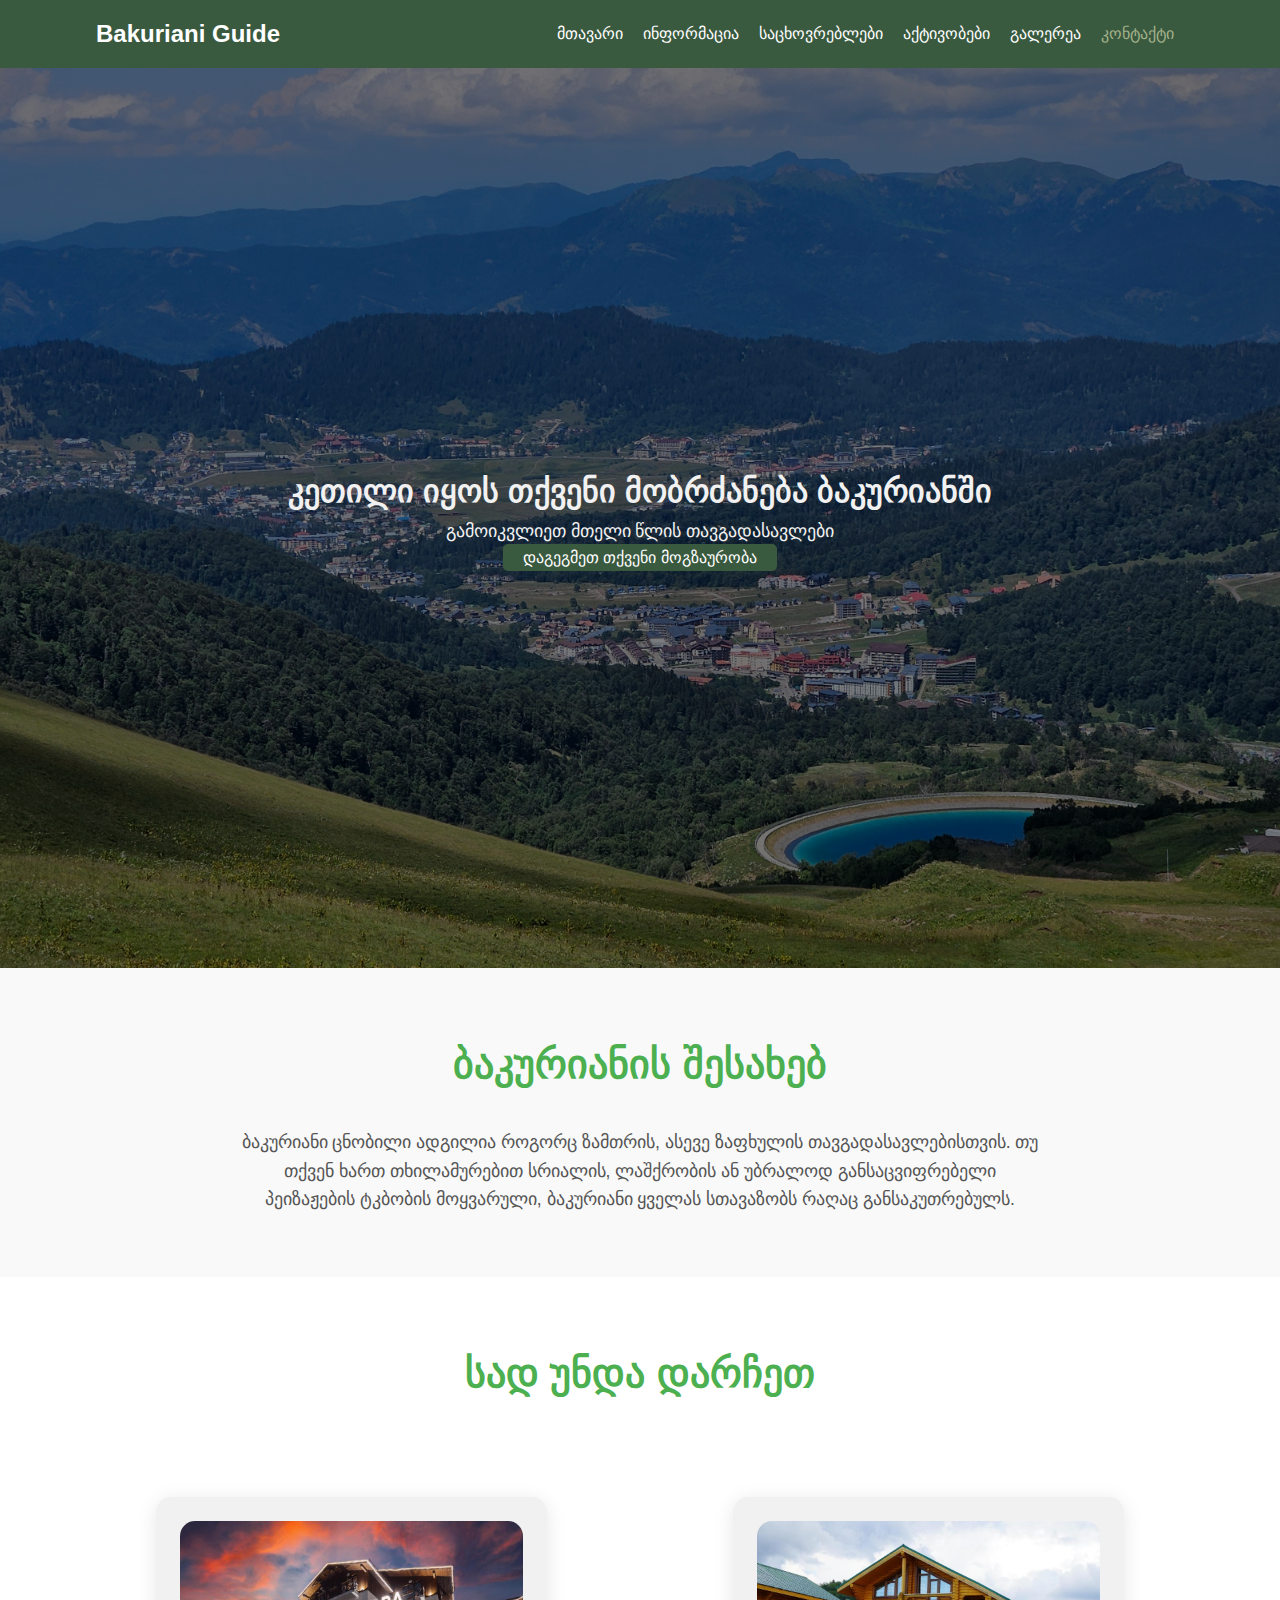
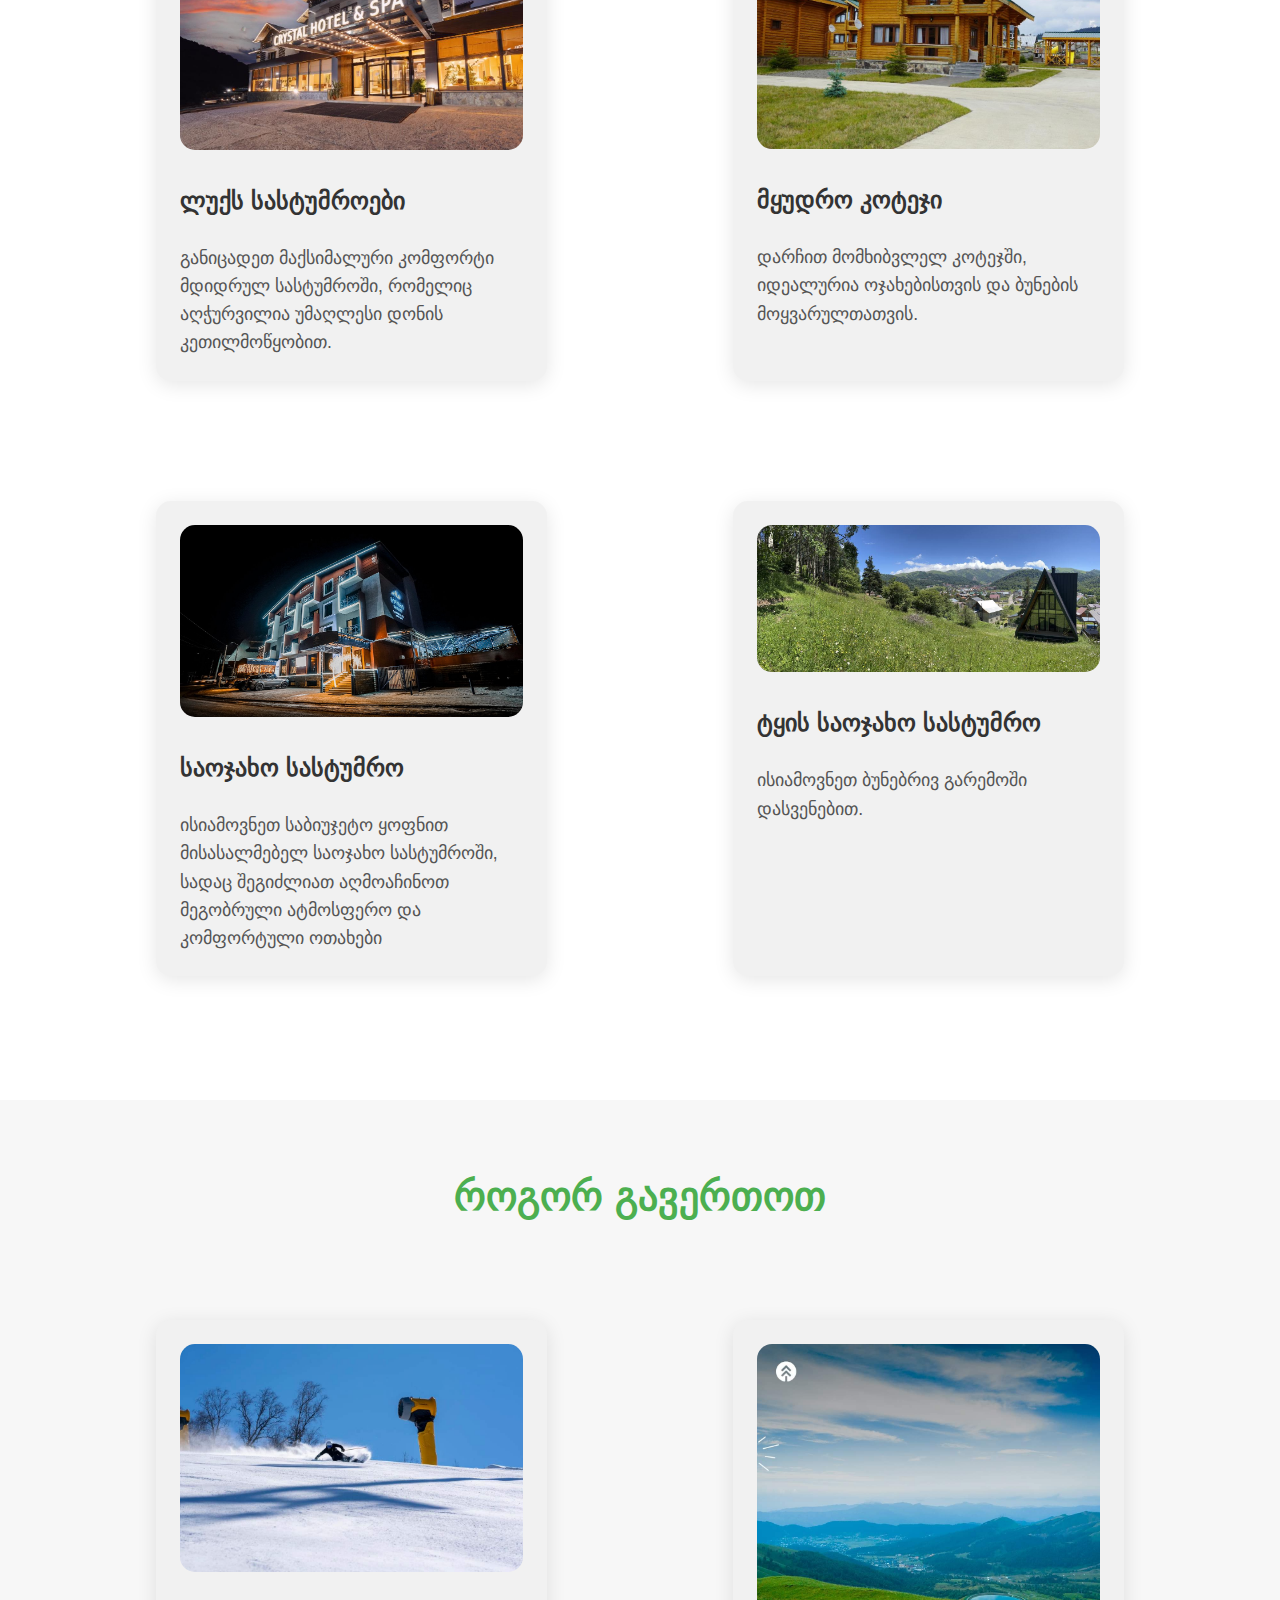
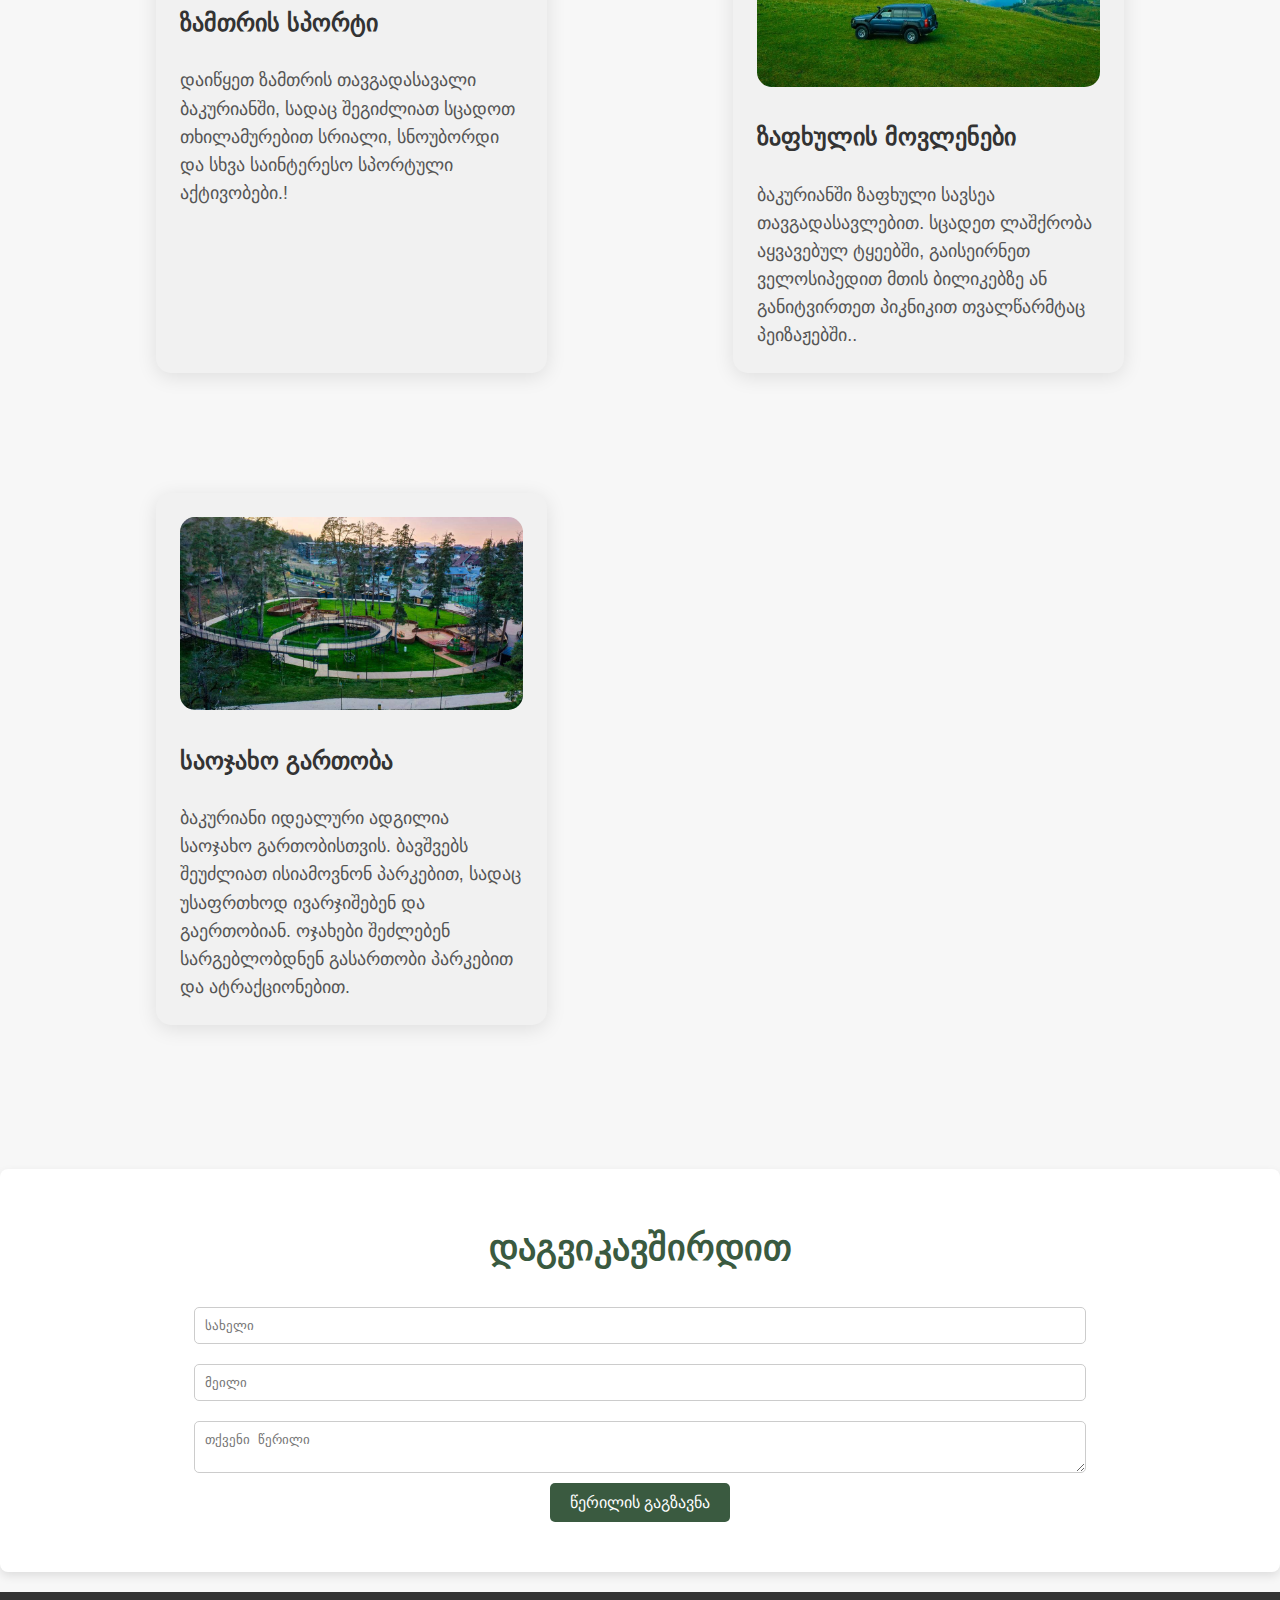
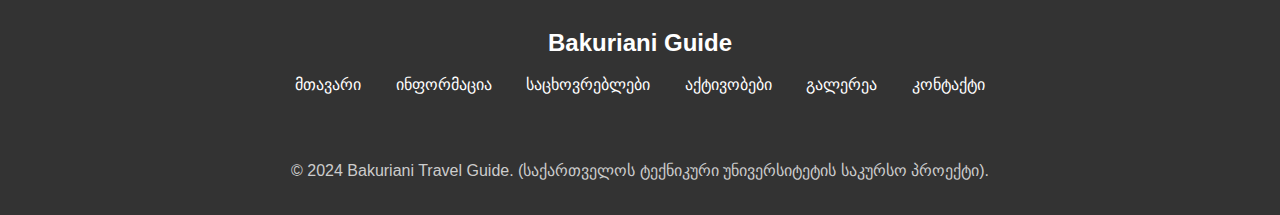
<file: index.html>
<!DOCTYPE html>
<html lang="en">
<head>
    <meta charset="UTF-8">
    <meta name="viewport" content="width=device-width, initial-scale=1.0">
    <title>Bakuriani Travel Guide</title>
    <link rel="stylesheet" href="styles.css"> 
</head>
<body>

 
<!-- Navigation -->
<nav class="navbar">
  <div class="container">
      <div class="logo">
          <h2>Bakuriani Guide</h2>
      </div>
      <div class="menu-toggle" id="mobile-menu">
          <span class="bar"></span>
          <span class="bar"></span>
          <span class="bar"></span>
      </div>
      <ul class="nav-links" id="nav-links">
        <li><a href="index.html">მთავარი </a></li>
        <li><a href="about.html">ინფორმაცია</a></li>
        <li><a href="accommodations.html">საცხოვრებლები</a></li>
        <li><a href="activities.html">აქტივობები</a></li>
        <li><a href="gallery.html">გალერეა</a></li>
        <li><a href="contact.html" class="active">კონტაქტი</a></li>
    </ul>
  </div>
</nav>



  <!-- Hero Section -->
  <header id="home">
    <div class="hero-content">
        <h1>კეთილი იყოს თქვენი მობრძანება ბაკურიანში</h1>
        <p>გამოიკვლიეთ მთელი წლის თავგადასავლები</p>
        <a href="#accommodations" class="btn">დაგეგმეთ თქვენი მოგზაურობა</a>
    </div>
</header>


  <!-- About Section -->
  <section id="about" class="about-section">
    <div class="container">
      <h2>ბაკურიანის შესახებ</h2>
      <p>ბაკურიანი ცნობილი ადგილია როგორც ზამთრის, ასევე ზაფხულის თავგადასავლებისთვის.
        თუ თქვენ ხართ თხილამურებით სრიალის, ლაშქრობის ან უბრალოდ განსაცვიფრებელი პეიზაჟების
        ტკბობის მოყვარული, ბაკურიანი ყველას სთავაზობს რაღაც განსაკუთრებულს.</p>
    </div>
  </section>

  <!-- Accommodations Section -->
  <section id="accommodations" class="accommodations-section">
    <div class="container">
      <h2>სად უნდა დარჩეთ</h2>
      <div class="cards">
        <div class="card">
          <img src="images/310382736.jpg" alt="Hotel in Bakuriani">
          <h3>ლუქს სასტუმროები</h3>
          <p>განიცადეთ მაქსიმალური კომფორტი მდიდრულ სასტუმროში, რომელიც აღჭურვილია უმაღლესი დონის კეთილმოწყობით.</p>
        </div>
        <div class="card">
          <img src="images/263248075.jpg" alt="Cottage in Bakuriani">
          <h3>მყუდრო კოტეჯი</h3>
          <p>დარჩით მომხიბვლელ კოტეჯში, იდეალურია ოჯახებისთვის და ბუნების მოყვარულთათვის.</p>
        </div>
        <div class="card">
          <img src="images/facade.jpg" alt="Guest House in Bakuriani">
          <h3>საოჯახო სასტუმრო</h3>
          <p>ისიამოვნეთ საბიუჯეტო ყოფნით მისასალმებელ საოჯახო სასტუმროში, სადაც შეგიძლიათ აღმოაჩინოთ მეგობრული ატმოსფერო და კომფორტული ოთახები</p>
        </div>
        <div class="card">
          <img src="images/9fe1941a-fe5f-48fb-b3fd-4bcea6601ae1.jpg" alt="camping in Bakuriani">
          <h3>ტყის საოჯახო სასტუმრო</h3>
          <p>ისიამოვნეთ ბუნებრივ გარემოში დასვენებით.</p>
        </div>
      </div>
    </div>
  </section>

  <!-- Activities Section -->
  <section id="activities" class="activities-section">
    <div class="container">
      <h2>როგორ გავერთოთ</h2>
      <div class="cards">
        <div class="card">
          <img src="images/FB_IMG_1729192014251.jpg" alt="Skiing">
          <h3>ზამთრის სპორტი</h3>
          <p>დაიწყეთ ზამთრის თავგადასავალი ბაკურიანში, სადაც შეგიძლიათ სცადოთ თხილამურებით სრიალი, სნოუბორდი და სხვა საინტერესო სპორტული აქტივობები.!</p>
        </div>
        <div class="card">
          <img src="images/FB_IMG_1729191975754.jpg" alt="Hiking in Bakuriani">
          <h3>ზაფხულის მოვლენები</h3>
          <p>ბაკურიანში ზაფხული სავსეა თავგადასავლებით. სცადეთ ლაშქრობა აყვავებულ ტყეებში, გაისეირნეთ ველოსიპედით მთის ბილიკებზე ან განიტვირთეთ პიკნიკით თვალწარმტაც პეიზაჟებში..</p>
        </div>
        <div class="card">
          <img src="images/3-1.jpg" alt="Family Activities">
          <h3>საოჯახო გართობა</h3>
          <p>ბაკურიანი იდეალური ადგილია საოჯახო გართობისთვის. ბავშვებს შეუძლიათ ისიამოვნონ პარკებით, სადაც უსაფრთხოდ ივარჯიშებენ და გაერთობიან. ოჯახები შეძლებენ სარგებლობდნენ გასართობი პარკებით და ატრაქციონებით.</p>
        </div>
      </div>
    </div>
  </section>

 

  <!-- Contact Section -->
  <section id="contact" class="contact-section">
    <div class="container">
      <h2>დაგვიკავშირდით</h2>
      <form action="#" class="contact-form">
        <input type="text" placeholder="სახელი" required>
        <input type="email" placeholder="მეილი" required>
        <textarea placeholder="თქვენი წერილი" required></textarea>
        <button type="submit" class="btn">წერილის გაგზავნა</button>
      </form>
    </div>
  </section>

  <!-- Footer -->
  <footer class="footer">
    <div class="footer-logo">Bakuriani Guide</div>
    
    <div class="footer-nav">
      <a href="index.html">მთავარი</a>
      <a href="about.html" class="active">ინფორმაცია</a>
      <a href="accommodations.html">საცხოვრებლები</a>
      <a href="activities.html">აქტივობები</a>
      <a href="gallery.html">გალერეა</a>
      <a href="contact.html">კონტაქტი</a>
  </div>
  <!--we will add it in bakalvriat project-->
    <div class="social-icons">
        <a href="#" aria-label="Facebook"><i class="fab fa-facebook-f"></i></a>
        <a href="#" aria-label="Twitter"><i class="fab fa-twitter"></i></a>
        <a href="#" aria-label="Instagram"><i class="fab fa-instagram"></i></a>
        <a href="#" aria-label="LinkedIn"><i class="fab fa-linkedin-in"></i></a>
    </div>
    <p>&copy; 2024 Bakuriani Travel Guide. (საქართველოს ტექნიკური უნივერსიტეტის საკურსო პროექტი).</p>
</footer>
  <script src="script.js"></script> 
</body>
</html>
</file>
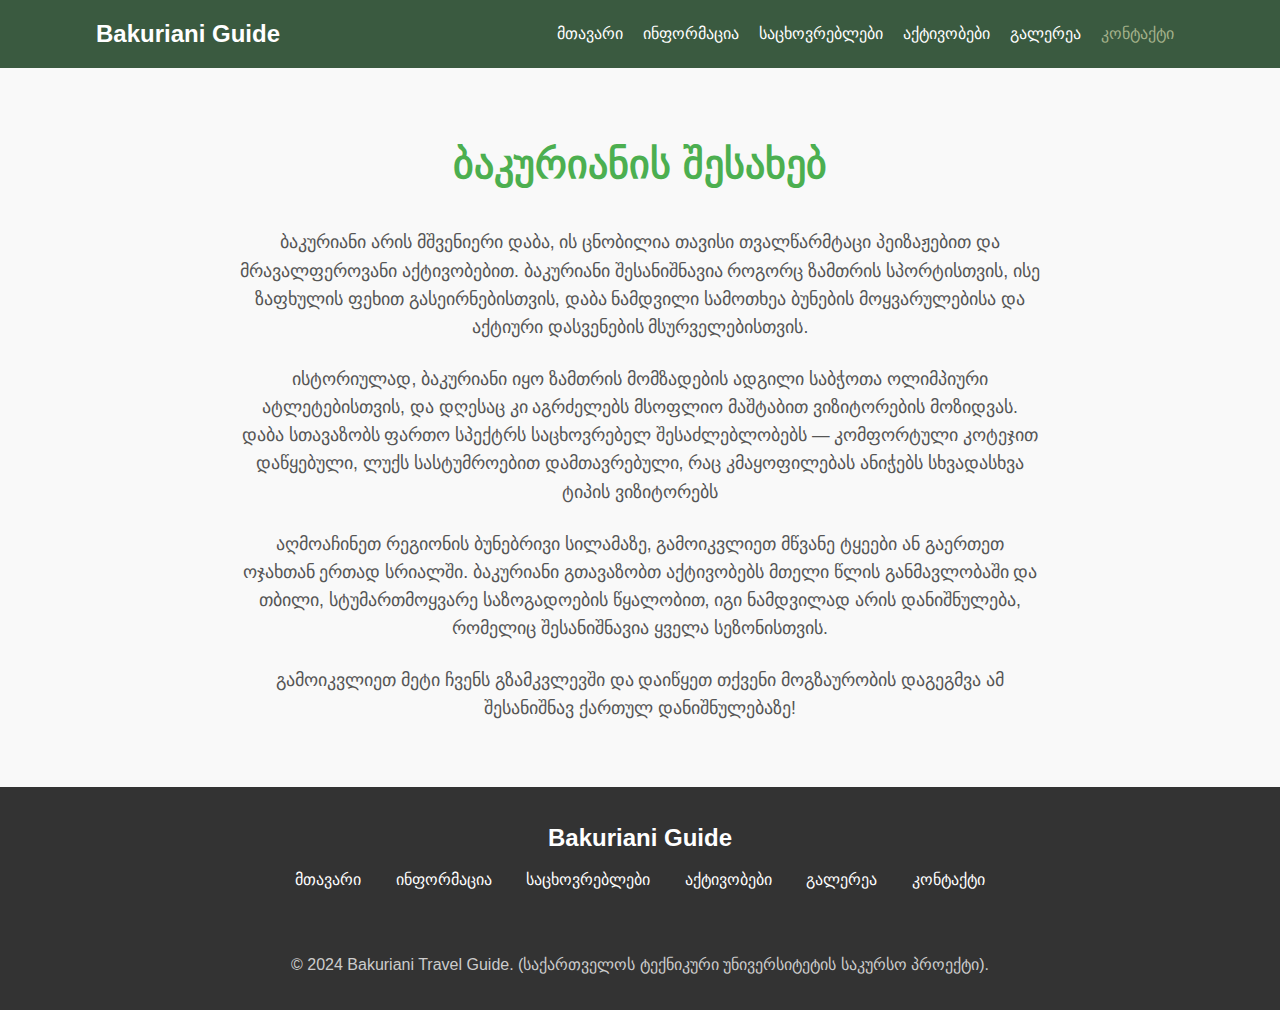
<file: about.html>
<!DOCTYPE html>
<html lang="en">
<head>
    <meta charset="UTF-8">
    <meta name="viewport" content="width=device-width, initial-scale=1.0">
    <title>About Bakuriani - Travel Guide</title>
    <link rel="stylesheet" href="styles.css"> 
</head>
<body>

  <!-- Navigation -->
  <nav class="navbar">
    <div class="container">
        <div class="logo">
            <h2>Bakuriani Guide</h2>
        </div>
        <div class="menu-toggle" id="mobile-menu">
            <span class="bar"></span>
            <span class="bar"></span>
            <span class="bar"></span>
        </div>
        <ul class="nav-links" id="nav-links">
            <li><a href="index.html">მთავარი</a></li>
            <li><a href="about.html">ინფორმაცია</a></li>
            <li><a href="accommodations.html">საცხოვრებლები</a></li>
            <li><a href="activities.html">აქტივობები</a></li>
            <li><a href="gallery.html">გალერეა</a></li>
            <li><a href="contact.html" class="active">კონტაქტი</a></li>
        </ul>
    </div>
  </nav>

  <!-- About Section -->
  <section class="about-section">
      <div class="container">
          <h2>ბაკურიანის შესახებ</h2>
          <p>ბაკურიანი არის მშვენიერი დაბა, 
             ის ცნობილია თავისი თვალწარმტაცი პეიზაჟებით და მრავალფეროვანი აქტივობებით.
            ბაკურიანი შესანიშნავია როგორც ზამთრის სპორტისთვის, ისე ზაფხულის ფეხით გასეირნებისთვის,
             დაბა ნამდვილი სამოთხეა ბუნების მოყვარულებისა
             და აქტიური დასვენების მსურველებისთვის.</p>
          <p>ისტორიულად, ბაკურიანი იყო ზამთრის მომზადების ადგილი საბჭოთა ოლიმპიური ატლეტებისთვის,
             და დღესაც კი აგრძელებს მსოფლიო მაშტაბით ვიზიტორების მოზიდვას.
             დაბა სთავაზობს ფართო სპექტრს საცხოვრებელ შესაძლებლობებს — კომფორტული კოტეჯით დაწყებული,
             ლუქს სასტუმროებით დამთავრებული, რაც კმაყოფილებას ანიჭებს სხვადასხვა ტიპის ვიზიტორებს</p>
          <p>აღმოაჩინეთ რეგიონის ბუნებრივი სილამაზე,
            გამოიკვლიეთ მწვანე ტყეები ან გაერთეთ ოჯახთან ერთად სრიალში.
            ბაკურიანი გთავაზობთ აქტივობებს მთელი წლის განმავლობაში და თბილი,
            სტუმართმოყვარე საზოგადოების წყალობით, იგი ნამდვილად არის დანიშნულება,
            რომელიც შესანიშნავია ყველა სეზონისთვის.</p>
          <p>გამოიკვლიეთ მეტი ჩვენს გზამკვლევში და დაიწყეთ 
            თქვენი მოგზაურობის დაგეგმვა ამ შესანიშნავ ქართულ დანიშნულებაზე!</p>
      </div>
  </section>

  <!-- Footer -->
  <footer class="footer">
      <div class="footer-logo">Bakuriani Guide</div>
      
      <div class="footer-nav">
          <a href="index.html">მთავარი</a>
          <a href="about.html" class="active">ინფორმაცია</a>
          <a href="accommodations.html">საცხოვრებლები</a>
          <a href="activities.html">აქტივობები</a>
          <a href="gallery.html">გალერეა</a>
          <a href="contact.html">კონტაქტი</a>
      </div>
 <!--we will add it in bakalvriat project-->
      <div class="social-icons">
          <a href="#"><i class="fab fa-facebook-f"></i></a>
          <a href="#"><i class="fab fa-twitter"></i></a>
          <a href="#"><i class="fab fa-instagram"></i></a>
          <a href="#"><i class="fab fa-linkedin-in"></i></a>
      </div>
      
      <p>&copy; 2024 Bakuriani Travel Guide. (საქართველოს ტექნიკური უნივერსიტეტის საკურსო პროექტი).</p>
  </footer>
  <script src="script.js"></script>

</body>
</html>
</file>
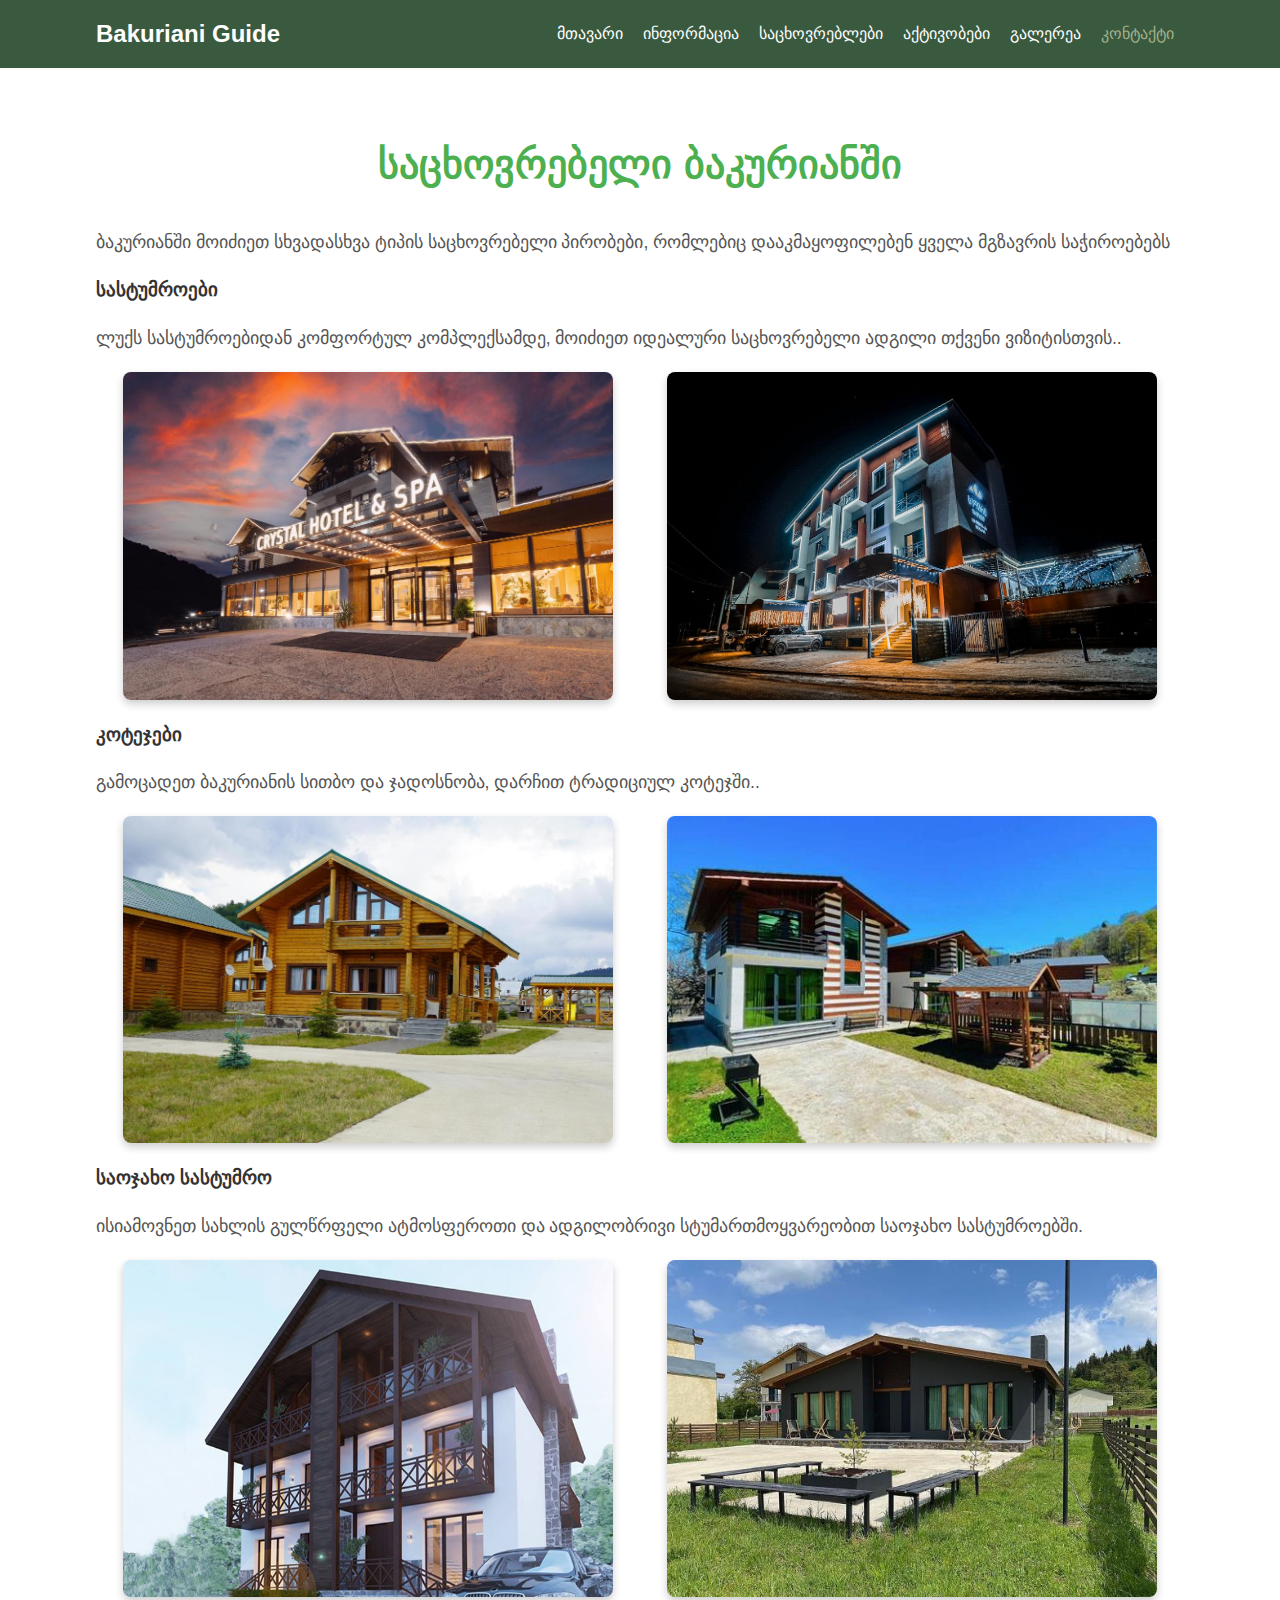
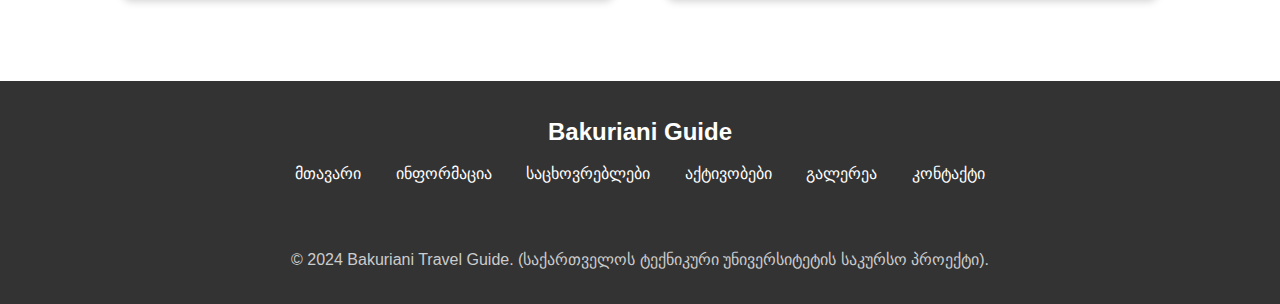
<file: accommodations.html>
<!DOCTYPE html>
<html lang="en">
<head>
    <meta charset="UTF-8">
    <meta name="viewport" content="width=device-width, initial-scale=1.0">
    <title>Accommodations - Bakuriani Guide</title>
    <link rel="stylesheet" href="styles.css"> 
</head>
<body>

  <!-- Navigation -->
  <nav class="navbar">
    <div class="container">
        <div class="logo">
            <h2>Bakuriani Guide</h2>
        </div>
        <div class="menu-toggle" id="mobile-menu">
            <span class="bar"></span>
            <span class="bar"></span>
            <span class="bar"></span>
        </div>
        <ul class="nav-links" id="nav-links">
            <li><a href="index.html">მთავარი</a></li>
            <li><a href="about.html">ინფორმაცია</a></li>
            <li><a href="accommodations.html">საცხოვრებლები</a></li>
            <li><a href="activities.html">აქტივობები</a></li>
            <li><a href="gallery.html">გალერეა</a></li>
            <li><a href="contact.html" class="active">კონტაქტი</a></li>
        </ul>
    </div>
  </nav>

  <!-- Accommodations Section -->
  <section class="accommodations-section">
    <div class="container">
        <h2>საცხოვრებელი ბაკურიანში</h2>
        <p>ბაკურიანში მოიძიეთ სხვადასხვა ტიპის საცხოვრებელი პირობები, რომლებიც დააკმაყოფილებენ ყველა მგზავრის საჭიროებებს</p>

        <h3>სასტუმროები</h3>
        <p>ლუქს სასტუმროებიდან კომფორტულ კომპლექსამდე, მოიძიეთ იდეალური საცხოვრებელი ადგილი თქვენი ვიზიტისთვის..</p>
        <div class="accommodation-grid">
            <img src="images/310382736.jpg" alt="Luxury Hotel" class="accommodation-image">
            <img src="images/facade.jpg" alt="Cozy Lodge" class="accommodation-image">
        </div>

        <h3>კოტეჯები</h3>
        <p>გამოცადეთ ბაკურიანის სითბო და ჯადოსნობა, დარჩით ტრადიციულ კოტეჯში..</p>
        <div class="accommodation-grid">
            <img src="images/263248075.jpg" alt="Traditional Cottage" class="accommodation-image">
            <img src="images/12_6f001671-92c5-426f-83a5-95a3e040a6dd_Thumb.jpg" alt="Cottage in Bakuriani" class="accommodation-image">
        </div>

        <h3>საოჯახო სასტუმრო</h3>
        <p>ისიამოვნეთ სახლის გულწრფელი ატმოსფეროთი და ადგილობრივი სტუმართმოყვარეობით საოჯახო სასტუმროებში.</p>
        <div class="accommodation-grid">
            <img src="images/10.jpg" alt="Comfortable Guest House" class="accommodation-image">
            <img src="images/information_items_5886411.jpg" alt="Guest House with Garden" class="accommodation-image">
        </div>

        
    </div>
</section>


  <!-- Footer -->
  <footer class="footer">
      <div class="footer-logo">Bakuriani Guide</div>
    
        <div class="footer-nav">
            <a href="index.html">მთავარი</a>
            <a href="about.html" class="active">ინფორმაცია</a>
            <a href="accommodations.html">საცხოვრებლები</a>
            <a href="activities.html">აქტივობები</a>
            <a href="gallery.html">გალერეა</a>
            <a href="contact.html">კონტაქტი</a>
        </div>
 <!--we will add it in bakalvriat project-->
      <div class="social-icons">   
          <a href="#"><i class="fab fa-facebook-f"></i></a>
          <a href="#"><i class="fab fa-twitter"></i></a>
          <a href="#"><i class="fab fa-instagram"></i></a>
          <a href="#"><i class="fab fa-linkedin-in"></i></a>
      </div>
      <p>&copy; 2024 Bakuriani Travel Guide. (საქართველოს ტექნიკური უნივერსიტეტის საკურსო პროექტი).</p>
  </footer>

  <script src="script.js"></script> <!-- Ensure this path is correct -->
</body>
</html>
</file>
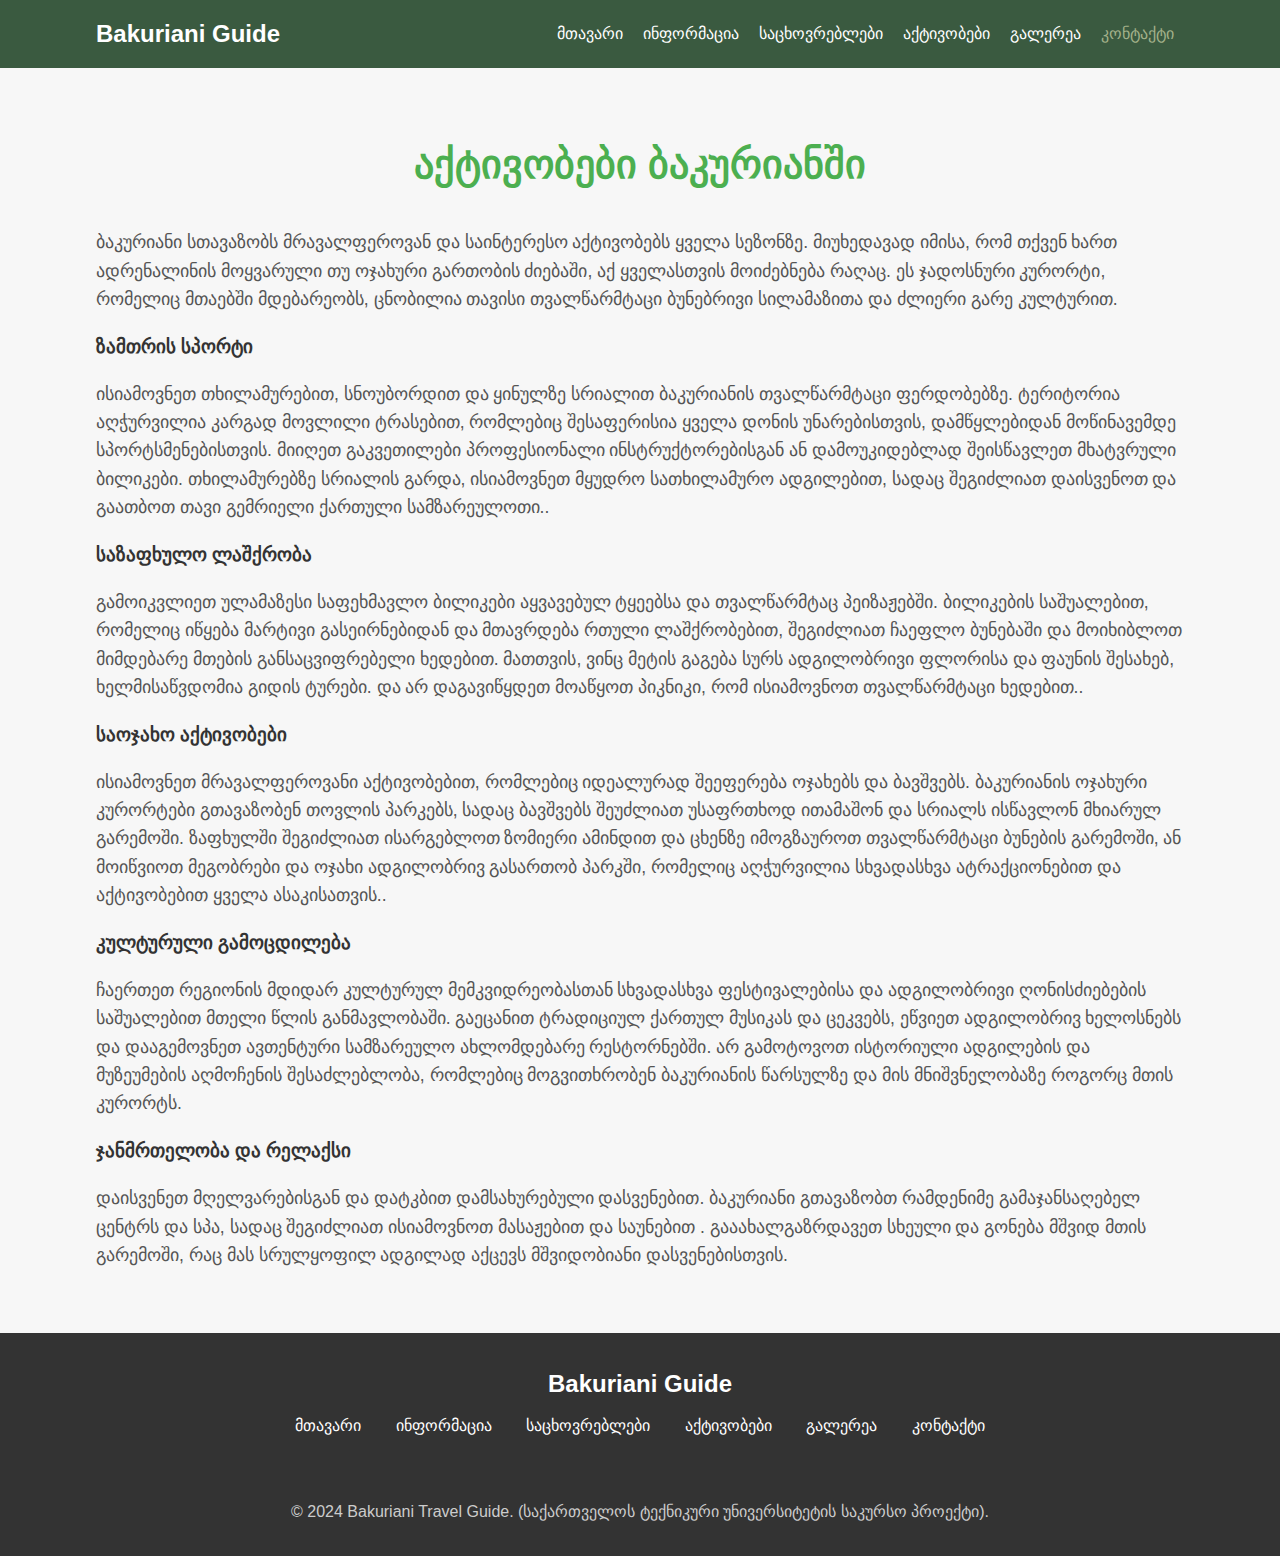
<file: activities.html>
<!DOCTYPE html>
<html lang="en">
<head>
    <meta charset="UTF-8">
    <meta name="viewport" content="width=device-width, initial-scale=1.0">
    <title>Activities in Bakuriani - Travel Guide</title>
    <link rel="stylesheet" href="styles.css"> 
</head>
<body>

  <!-- Navigation -->
  <nav class="navbar">
    <div class="container">
        <div class="logo">
            <h2>Bakuriani Guide</h2>
        </div>
        <div class="menu-toggle" id="mobile-menu">
            <span class="bar"></span>
            <span class="bar"></span>
            <span class="bar"></span>
        </div>
        <ul class="nav-links" id="nav-links">
            <li><a href="index.html">მთავარი</a></li>
            <li><a href="about.html">ინფორმაცია</a></li>
            <li><a href="accommodations.html">საცხოვრებლები</a></li>
            <li><a href="activities.html">აქტივობები</a></li>
            <li><a href="gallery.html">გალერეა</a></li>
            <li><a href="contact.html" class="active">კონტაქტი</a></li>
        </ul>
    </div>
  </nav>

  <!-- Activities Section -->
  <section class="activities-section">
    <div class="container">
        <h2>აქტივობები ბაკურიანში</h2>
            <p>ბაკურიანი სთავაზობს მრავალფეროვან და საინტერესო აქტივობებს ყველა სეზონზე.
               მიუხედავად იმისა, რომ თქვენ ხართ ადრენალინის მოყვარული თუ ოჯახური გართობის ძიებაში,
               აქ ყველასთვის მოიძებნება რაღაც. ეს ჯადოსნური კურორტი, რომელიც მთაებში მდებარეობს,
               ცნობილია თავისი თვალწარმტაცი ბუნებრივი სილამაზითა და ძლიერი გარე კულტურით.
                </p>
        
        <h3>ზამთრის სპორტი</h3>
            <p>ისიამოვნეთ თხილამურებით, სნოუბორდით და ყინულზე სრიალით ბაკურიანის თვალწარმტაცი ფერდობებზე. 
                ტერიტორია აღჭურვილია კარგად მოვლილი ტრასებით, რომლებიც შესაფერისია ყველა დონის უნარებისთვის,
                დამწყლებიდან მოწინავემდე სპორტსმენებისთვის. მიიღეთ გაკვეთილები პროფესიონალი ინსტრუქტორებისგან
                ან დამოუკიდებლად შეისწავლეთ მხატვრული ბილიკები. თხილამურებზე სრიალის გარდა, ისიამოვნეთ მყუდრო
                სათხილამურო ადგილებით, სადაც შეგიძლიათ დაისვენოთ და გაათბოთ თავი გემრიელი ქართული სამზარეულოთი..</p>
        
        <h3>საზაფხულო ლაშქრობა</h3>
            <p>გამოიკვლიეთ ულამაზესი საფეხმავლო ბილიკები აყვავებულ ტყეებსა და თვალწარმტაც პეიზაჟებში.
                ბილიკების საშუალებით, რომელიც იწყება მარტივი გასეირნებიდან და მთავრდება რთული ლაშქრობებით,
                შეგიძლიათ ჩაეფლო ბუნებაში და მოიხიბლოთ მიმდებარე მთების განსაცვიფრებელი ხედებით. 
                მათთვის, ვინც მეტის გაგება სურს ადგილობრივი ფლორისა და ფაუნის შესახებ, ხელმისაწვდომია გიდის ტურები.
                და არ დაგავიწყდეთ მოაწყოთ პიკნიკი, რომ ისიამოვნოთ თვალწარმტაცი ხედებით..</p>
        
        <h3>საოჯახო აქტივობები</h3>
            <p>ისიამოვნეთ მრავალფეროვანი აქტივობებით, რომლებიც იდეალურად შეეფერება ოჯახებს და ბავშვებს.
                ბაკურიანის ოჯახური კურორტები გთავაზობენ თოვლის პარკებს, სადაც ბავშვებს შეუძლიათ
                უსაფრთხოდ ითამაშონ და სრიალს ისწავლონ მხიარულ გარემოში. ზაფხულში შეგიძლიათ 
                ისარგებლოთ ზომიერი ამინდით და ცხენზე იმოგზაუროთ თვალწარმტაცი ბუნების გარემოში,
                ან მოიწვიოთ მეგობრები და ოჯახი ადგილობრივ გასართობ პარკში, რომელიც აღჭურვილია 
                სხვადასხვა ატრაქციონებით და აქტივობებით ყველა ასაკისათვის..</p>

        <h3>კულტურული გამოცდილება</h3>
            <p>ჩაერთეთ რეგიონის მდიდარ კულტურულ მემკვიდრეობასთან სხვადასხვა ფესტივალებისა და ადგილობრივი
                ღონისძიებების საშუალებით მთელი წლის განმავლობაში. გაეცანით ტრადიციულ ქართულ მუსიკას და ცეკვებს,
                ეწვიეთ ადგილობრივ ხელოსნებს და დააგემოვნეთ ავთენტური სამზარეულო ახლომდებარე რესტორნებში. 
                არ გამოტოვოთ ისტორიული ადგილების და მუზეუმების აღმოჩენის შესაძლებლობა, რომლებიც მოგვითხრობენ
                ბაკურიანის წარსულზე და მის მნიშვნელობაზე როგორც მთის კურორტს.
                </p>
        
        <h3>ჯანმრთელობა და რელაქსი</h3>
            <p>
                დაისვენეთ მღელვარებისგან და დატკბით დამსახურებული დასვენებით. 
                ბაკურიანი გთავაზობთ რამდენიმე გამაჯანსაღებელ ცენტრს და სპა,
                სადაც შეგიძლიათ ისიამოვნოთ მასაჟებით და საუნებით .
                გააახალგაზრდავეთ სხეული და გონება მშვიდ მთის გარემოში, 
                რაც მას სრულყოფილ ადგილად აქცევს მშვიდობიანი დასვენებისთვის.
            </p>
    </div>
</section>


  <!-- Footer -->
  <footer class="footer">
      <div class="footer-logo">Bakuriani Guide</div>
      <div class="footer-nav">
        <a href="index.html">მთავარი</a>
        <a href="about.html" class="active">ინფორმაცია</a>
        <a href="accommodations.html">საცხოვრებლები</a>
        <a href="activities.html">აქტივობები</a>
        <a href="gallery.html">გალერეა</a>
        <a href="contact.html">კონტაქტი</a>
    </div>
     <!--we will add it in bakalvriat project-->
      <div class="social-icons">
          <a href="#"><i class="fab fa-facebook-f"></i></a>
          <a href="#"><i class="fab fa-twitter"></i></a>
          <a href="#"><i class="fab fa-instagram"></i></a>
          <a href="#"><i class="fab fa-linkedin-in"></i></a>
      </div>
      <p>&copy; 2024 Bakuriani Travel Guide. (საქართველოს ტექნიკური უნივერსიტეტის საკურსო პროექტი).</p>
  </footer>

  <script src="script.js"></script> <!-- Ensure this path is correct -->
</body>
</html>
</file>
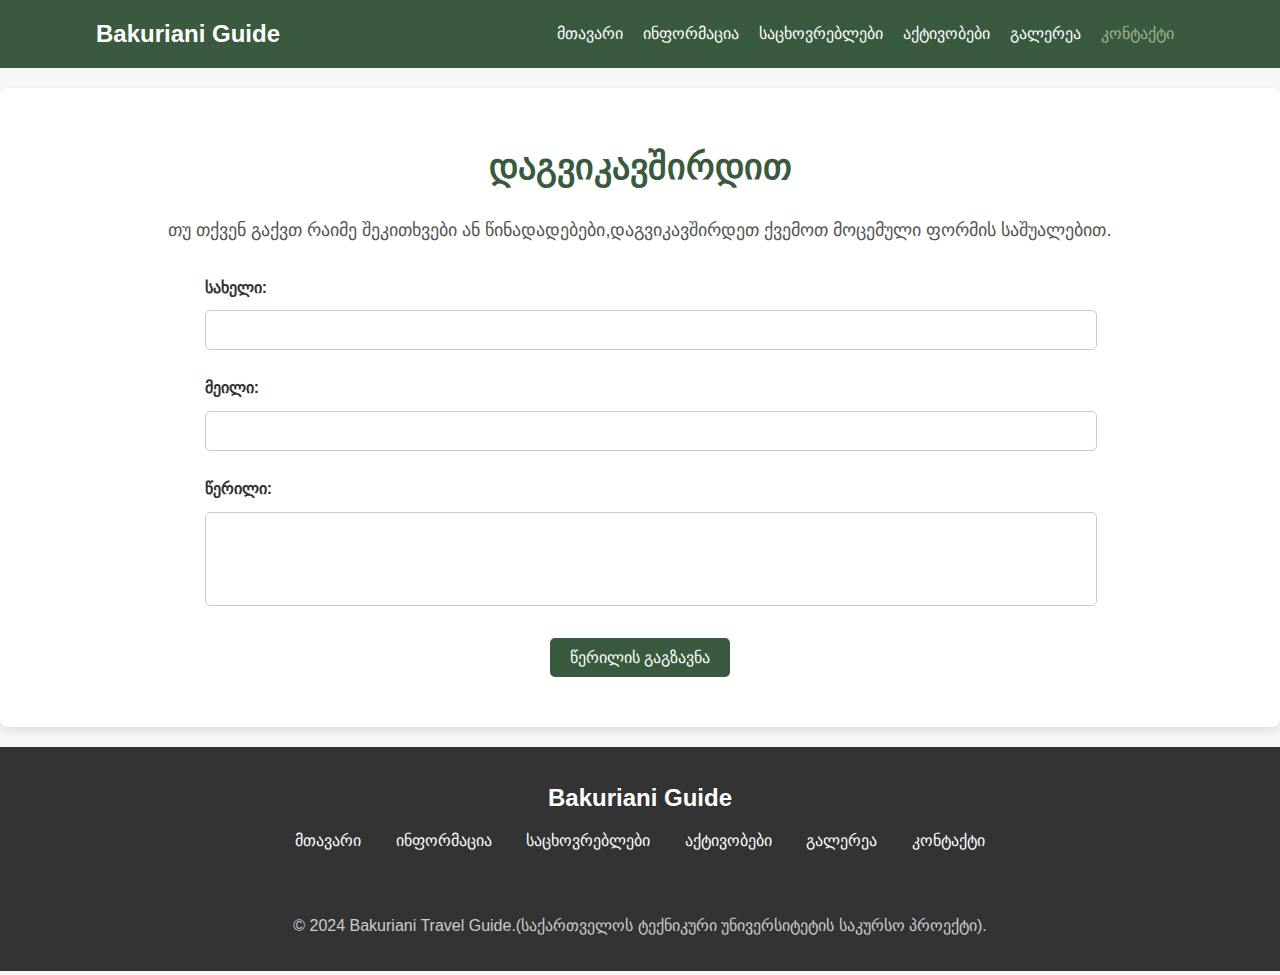
<file: contact.html>
<!DOCTYPE html>
<html lang="en">
<head>
    <meta charset="UTF-8">
    <meta name="viewport" content="width=device-width, initial-scale=1.0">
    <title>Contact Us - Bakuriani Travel Guide</title>
    <link rel="stylesheet" href="styles.css"> 
    <link rel="stylesheet" href="https://cdnjs.cloudflare.com/ajax/libs/font-awesome/6.0.0-beta3/css/all.min.css" integrity="sha384-k6RqeWeci5ZR/Lv4MR0sA0FfDOMz92b4QxZZXH+Xh44ejb48AVf5Z8wO6Go5t" crossorigin="anonymous"> <!-- Font Awesome for icons -->
</head>
<body>

  <!-- Navigation -->
  <nav class="navbar">
      <div class="container">
          <div class="logo">
              <h2>Bakuriani Guide</h2>
          </div>
          <div class="menu-toggle" id="mobile-menu">
              <span class="bar"></span>
              <span class="bar"></span>
              <span class="bar"></span>
          </div>
          <ul class="nav-links" id="nav-links">
            <li><a href="index.html">მთავარი</a></li>
            <li><a href="about.html">ინფორმაცია</a></li>
            <li><a href="accommodations.html">საცხოვრებლები</a></li>
            <li><a href="activities.html">აქტივობები</a></li>
            <li><a href="gallery.html">გალერეა</a></li>
            <li><a href="contact.html" class="active">კონტაქტი</a></li>
        </ul>
      </div>
  </nav>

  <!-- Contact Section -->
  <section class="contact-section">
      <div class="container">
          <h2>დაგვიკავშირდით</h2>
          <p>თუ თქვენ გაქვთ რაიმე შეკითხვები ან წინადადებები,დაგვიკავშირდეთ ქვემოთ მოცემული ფორმის საშუალებით.</p>
          <form action="#" method="post" class="contact-form">
              <div class="form-group">
                  <label for="name">სახელი:</label>
                  <input type="text" id="name" name="name" required>
              </div>
              <div class="form-group">
                  <label for="email">მეილი:</label>
                  <input type="email" id="email" name="email" required>
              </div>
              <div class="form-group">
                  <label for="message">წერილი:</label>
                  <textarea id="message" name="message" rows="4" required></textarea>
              </div>
              <button type="submit">წერილის გაგზავნა</button>
          </form>
      </div>
  </section>

  <!-- Footer -->
  <footer class="footer">
      <div class="footer-logo">Bakuriani Guide</div>
      <div class="footer-nav">
        <a href="index.html">მთავარი</a>
        <a href="about.html" class="active">ინფორმაცია</a>
        <a href="accommodations.html">საცხოვრებლები</a>
        <a href="activities.html">აქტივობები</a>
        <a href="gallery.html">გალერეა</a>
        <a href="contact.html">კონტაქტი</a>
    </div>
     <!--we will add it in bakalvriat project-->
      <div class="social-icons">
          <a href="#" aria-label="Facebook"><i class="fab fa-facebook-f"></i></a>
          <a href="#" aria-label="Twitter"><i class="fab fa-twitter"></i></a>
          <a href="#" aria-label="Instagram"><i class="fab fa-instagram"></i></a>
          <a href="#" aria-label="LinkedIn"><i class="fab fa-linkedin-in"></i></a>
      </div>
      <p>&copy; 2024 Bakuriani Travel Guide.(საქართველოს ტექნიკური უნივერსიტეტის საკურსო პროექტი).</p>
  </footer>

  <script src="script.js"></script> 
</body>
</html>
</file>
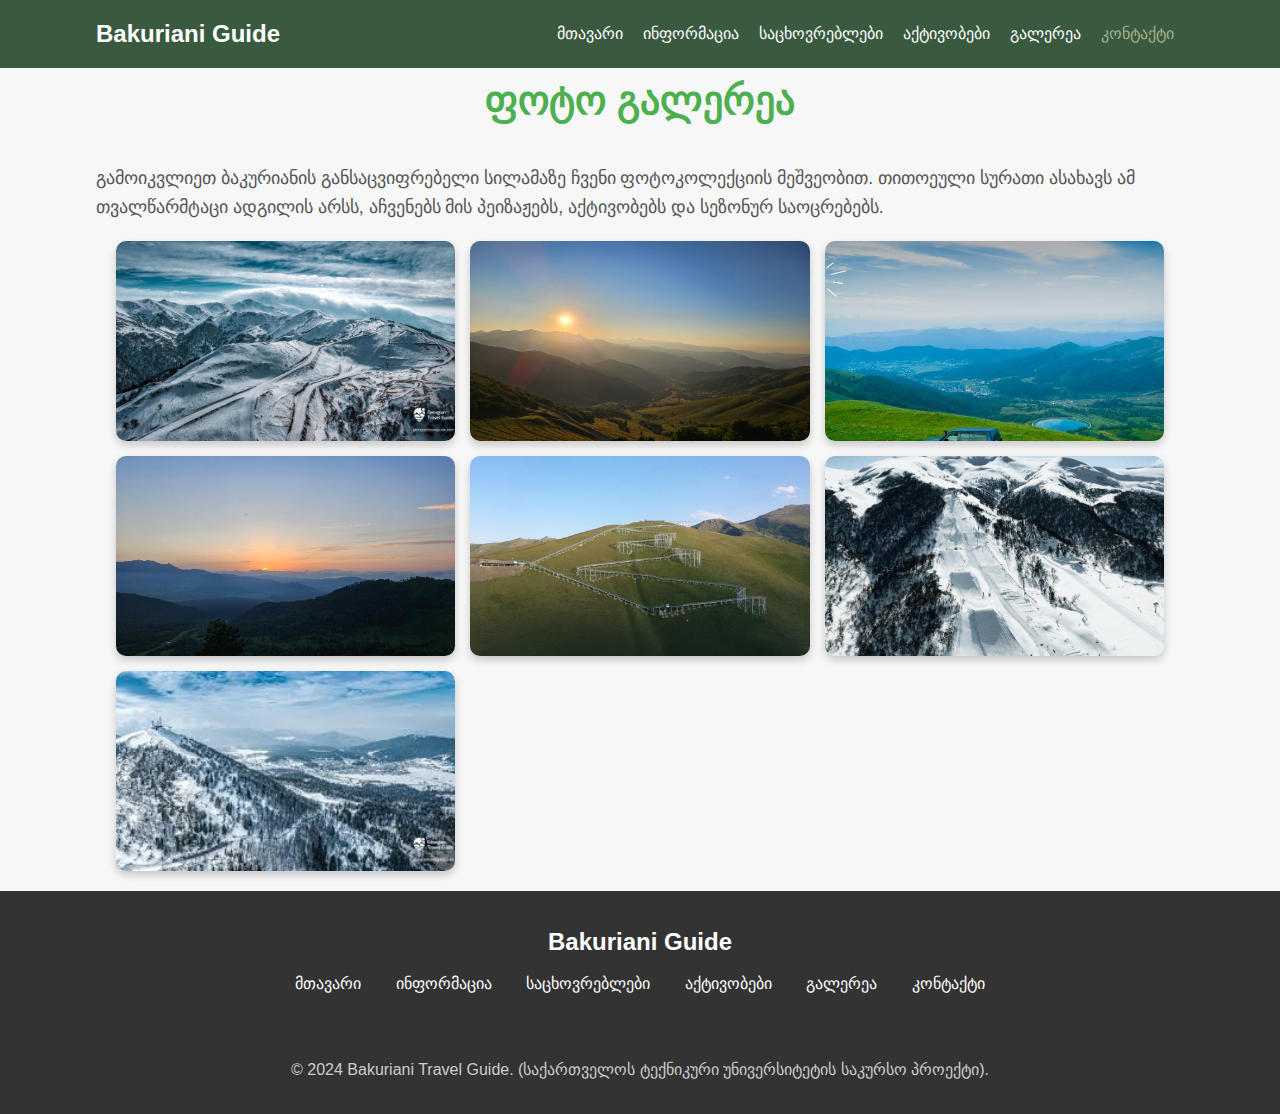
<file: gallery.html>
<!DOCTYPE html>
<html lang="en">
<head>
    <meta charset="UTF-8">
    <meta name="viewport" content="width=device-width, initial-scale=1.0">
    <title>Bakuriani Gallery</title>
    <link rel="stylesheet" href="styles.css"> 
</head>
<body>
    <!-- Navigation -->
    <nav class="navbar">
        <div class="container">
            <div class="logo">
                <h2>Bakuriani Guide</h2>
            </div>
            <div class="menu-toggle" id="mobile-menu">
                <span class="bar"></span>
                <span class="bar"></span>
                <span class="bar"></span>
            </div>
            <ul class="nav-links" id="nav-links">
                <li><a href="index.html">მთავარი</a></li>
                <li><a href="about.html">ინფორმაცია</a></li>
                <li><a href="accommodations.html">საცხოვრებლები</a></li>
                <li><a href="activities.html">აქტივობები</a></li>
                <li><a href="gallery.html">გალერეა</a></li>
                <li><a href="contact.html" class="active">კონტაქტი</a></li>
            </ul>
        </div>
      </nav>

    <!-- Gallery Section -->
    <section id="gallery" class="gallery-section">
        <div class="container">
            <h2>ფოტო გალერეა</h2>
            <p>გამოიკვლიეთ ბაკურიანის განსაცვიფრებელი სილამაზე ჩვენი ფოტოკოლექციის მეშვეობით.
                თითოეული სურათი ასახავს ამ თვალწარმტაცი ადგილის არსს, აჩვენებს მის პეიზაჟებს, 
                აქტივობებს და სეზონურ საოცრებებს. </p>
            <div class="gallery-grid">
                <figure>
                    <img src="images/satkhilamuro-kurorti-mitarbi-ski-resort-mitarbi-4.jpg" alt="Snow-covered mountains in Bakuriani">
                    <figcaption>ზამთარი, ბაკურიანში დათოვლილი მთები.</figcaption>
                </figure>
                <figure>
                    <img src="images/20240817_193817.jpg" alt="Lush green hills in Bakuriani">
                    <figcaption>აყვავებულ მწვანე მთები ბაკურიანში, ზაფხულში.</figcaption>
                </figure>
                <figure>
                    <img src="images/FB_IMG_1729191975754.jpg" alt="Breathtaking landscape view of Bakuriani">
                    <figcaption>ბაკურიანის თვალწარმტაცი პეიზაჟის ხედი.</figcaption>
                </figure>
                <figure>
                    <img src="images/20240607_203345.jpg" alt="Stunning sunset over Bakuriani">
                    <figcaption>განსაცვიფრებელი მზის ჩასვლა ბაკურიანის მთებზე.</figcaption>
                </figure>
                <figure>
                    <img src="images/FB_IMG_1729421296093.jpg" alt="Topogan over Bakuriani">
                    <figcaption>ტოპოგანი ბაკურიანში.</figcaption>
                </figure>
                <figure>
                    <img src="images/328302293_1597285500733777_1090636417443987159_n.jpg" alt="Didveli Bakuriani">
                    <figcaption>დიდველი, ერთ-ერთი სახელგანთქმული სასრიალო კომპლექსი კურორტზე.</figcaption>
                </figure>
                <figure>
                    <img src="images/download.jpg" alt="Koxtra-Mitarbi Bakuriani">
                    <figcaption>კოხტა-მიტარბი, საცხოვრებელი და სასრიალო კომპლექსი ბაკურიანში.</figcaption>
                </figure>
            </div>
            </div>
        </div>
    </section>

    <!-- Footer -->
    <footer class="footer">
        <div class="footer-logo">Bakuriani Guide</div>
        <div class="footer-nav">
            <a href="index.html">მთავარი</a>
            <a href="about.html" class="active">ინფორმაცია</a>
            <a href="accommodations.html">საცხოვრებლები</a>
            <a href="activities.html">აქტივობები</a>
            <a href="gallery.html">გალერეა</a>
            <a href="contact.html">კონტაქტი</a>
        </div>
         <!--we will add it in bakalvriat project-->
        <div class="social-icons">
            <a href="#" aria-label="Facebook"><i class="fab fa-facebook-f"></i></a>
            <a href="#" aria-label="Twitter"><i class="fab fa-twitter"></i></a>
            <a href="#" aria-label="Instagram"><i class="fab fa-instagram"></i></a>
            <a href="#" aria-label="LinkedIn"><i class="fab fa-linkedin-in"></i></a>
        </div>
        <p>&copy; 2024 Bakuriani Travel Guide. (საქართველოს ტექნიკური უნივერსიტეტის საკურსო პროექტი).</p>
    </footer>
    <script src="script.js"></script> 
</body>
</html>
</file>
<file: styles.css>
/* Page Transition Effects */
.page-transition {
    opacity: 0;
    transition: opacity 0.5s ease; /* Smooth transition over 0.5s */
}

.page-transition.fade-in {
    opacity: 1;
}

.page-transition.fade-out {
    opacity: 0;
}


/* General Styles */
body, h1, h2, p {
    margin: 0;
    padding: 0;
    font-family: 'Arial', sans-serif;
    color: #333; 
    line-height: 1.6; 
    transition: color 0.3s ease; 
}

.container {
    width: 90%;
    max-width: 1200px;
    margin: 0 auto;
}


  
  
  

/* Headings */
h2 {
    font-size: 2.5rem;
    text-align: center;
    margin-bottom: 2rem;
    color: #4CAF50; 
}

p {
    font-size: 1.1rem;
    color: #555; 
}

/* Navbar */
/* Navbar Styles */
.navbar {
    background-color: #3a5a40;
    padding: 15px 0;
    position: sticky;
    top: 0;
    z-index: 1000;
}

.navbar .container {
    display: flex;
    justify-content: space-between;
    align-items: center;
}

.nav-links {
    list-style: none;
    display: flex;
    margin: 0;
    padding: 0;
}

.nav-links li {
    margin: 0 15px;
}

.nav-links a {
    color: #fff;
    text-decoration: none;
    font-size: 16px;
    font-weight: 500;
    transition: color 0.3s ease;
}

.nav-links a:hover, .nav-links a.active {
    color: #a3b18a; 
}

/* Mobile Menu Styles */
.menu-toggle {
    display: none;
    flex-direction: column;
    cursor: pointer;
}

.menu-toggle .bar {
    height: 3px;
    width: 25px;
    background-color: #fff;
    margin: 4px 0;
}

/* Responsive Styles */
@media (max-width: 768px) {
    .nav-links {
        display: none; 
        flex-direction: column; 
        position: absolute;
        top: 60px; 
        left: 0;
        right: 0;
        background-color: #3a5a40;
        padding: 10px 0;
    }

    .nav-links.active {
        display: flex; 
    }

    .menu-toggle {
        display: flex; 
    }
}


/* Hero Section */
header#home {
    background-image: url('images/20240723_145728.jpg'); 
    background-size: cover; 
    background-position: center; 
    height: 100vh; 
    display: flex; 
    justify-content: center; 
    align-items: center; 
    color: white; 
    text-align: center;
    position: relative; 
}

.hero-content {
    z-index: 2; 

}

.hero-content p{
    color:#f1f1f1;

}
.hero-content h1{
    color:#f1f1f1;
}

header#home::before {
    content: '';
    position: absolute;
    top: 0;
    left: 0;
    right: 0;
    bottom: 0;
    background-color: rgba(0, 0, 0, 0.5); 
    z-index: 1; 
}

.btn {
    background-color: #3a5a40; 
    color: white; 
    padding: 5px 20px; 
    border: none; 
    border-radius: 5px; 
    text-decoration: none; 
    transition: background-color 0.3s ease; 
}

.btn:hover {
    background-color: #a3b18a; 
}


/* About Section */
.about-section {
    padding: 4rem 0;
    background-color: #f9f9f9;
    text-align: center;
}

.about-section p {
    margin-top: 1.5rem;
    max-width: 800px; 
    margin-left: auto;
    margin-right: auto;
}

/* Accommodations Section */
.accommodations-section {
    padding: 4rem 0;
    background-color: #fff;
}

.cards {
    display: flex;
    justify-content: space-between;
    flex-wrap: wrap; 
}

.card {
    background-color: #f1f1f1;
    padding: 1.5rem;
    align-items:  center;
    width: calc(33.333% - 20px); 
    margin: 60px; 
    border-radius: 15px; 
    box-shadow: 0 4px 20px rgba(0, 0, 0, 0.1);
    transition: transform 0.3s ease, box-shadow 0.3s ease;
}

.card:hover {
    transform: translateY(-10px); 
    box-shadow: 0 12px 30px rgba(0, 0, 0, 0.2); 
}

.card img {
    width: 100%;
    border-radius: 15px; 
    transition: transform 0.3s ease;
}

.card img:hover {
    transform: scale(1.05); 
}

.card h3 {
    margin-top: 1.5rem;
    font-size: 1.5rem; 
}

/* Activities Section */
.activities-section {
    padding: 4rem 0;
}
.contact-section {
    padding: 50px 0;
    background-color: #f9f9f9;
    text-align: center;
}

.contact-section h2 {
    font-size: 36px;
    color: #3a5a40;
}

.contact-section form {
    display: flex;
    flex-direction: column;
    align-items: center;
    margin-top: 20px;
}

.contact-section input,
.contact-section textarea {
    width: 80%;
    padding: 10px;
    margin: 10px 0;
    border: 1px solid #ccc;
    border-radius: 5px;
}

.contact-section button {
    padding: 10px 20px;
    background-color: #3a5a40;
    color: white;
    border: none;
    border-radius: 5px;
    cursor: pointer;
    transition: background-color 0.3s;
}

.contact-section button:hover {
    background-color: #2e4a35;
}

.accommodation-grid {
    display: flex;
    justify-content: space-around;
    flex-wrap: wrap; 
    margin: 20px 0;
}

.accommodation-image {
    width: 45%; 
    height: auto;
    border-radius: 8px; 
    box-shadow: 0 4px 8px rgba(0, 0, 0, 0.2); 
    transition: transform 0.3s ease; 
}

.accommodation-image:hover {
    transform: scale(1.05); 
}



/* Gallery Section */
/* Gallery Specific Styles */
.gallery-grid {
    display: grid;
    grid-template-columns: repeat(auto-fill, minmax(300px, 1fr));
    gap: 15px;
    padding: 20px;
}

.gallery-grid figure {
    margin: 0;
    position: relative;
    overflow: hidden;
    border-radius: 10px;
    box-shadow: 0 4px 8px rgba(0, 0, 0, 0.2);
    transition: transform 0.3s;
    height: 200px;
}

.gallery-grid figure:hover {
    transform: scale(1.05);
}

.gallery-grid img {
    width: 100%;
    height: 100%;
    object-fit: cover;
    display: block;
}

.gallery-grid figcaption {
    position: absolute;
    bottom: 0;
    left: 0;
    right: 0;
    background-color: rgba(0, 0, 0, 0.7);
    color: white;
    padding: 10px;
    text-align: center;
    font-size: 1em;
    opacity: 0;
    transition: opacity 0.3s;
}

.gallery-grid figure:hover figcaption {
    opacity: 1;
}

/* General Styles for Other Pages */
body {
    margin: 0;
    font-family: Arial, sans-serif;
    background-color: #f5f5f5; 
}





/* Contact Section */
/* General Styles */
body {
    font-family: 'Arial', sans-serif;
    margin: 0;
    padding: 0;
    background-color: #f7f7f7;
    color: #333;
}

.container {
    width: 85%;
    max-width: 1200px;
    margin: 0 auto;
}

/* Navigation Bar */
.navbar {
    background-color: #3a5a40;
    padding: 15px 0;
    position: sticky;
    top: 0;
    z-index: 1000;
}

.navbar .logo h2 {
    color: #fff;
    margin: 0;
    font-size: 24px;
}

.navbar .nav-links {
    list-style: none;
    display: flex;
    justify-content: space-around;
    align-items: center;
    padding: 0;
}

.navbar .nav-links li {
    margin: 0 10px;
}

.navbar .nav-links a {
    color: #fff;
    text-decoration: none;
    font-size: 16px;
    transition: color 0.3s ease;
}

.navbar .nav-links a:hover,
.navbar .nav-links .active {
    color: #a3b18a;
}

/* Contact Section */
.contact-section {
    padding: 50px 0;
    text-align: center;
    background-color: #ffffff;
    box-shadow: 0 4px 10px rgba(0, 0, 0, 0.1);
    margin: 20px 0;
    border-radius: 8px;
}

.contact-section h2 {
    font-size: 36px;
    color: #3a5a40;
    margin-bottom: 20px;
}

.contact-section p {
    font-size: 18px;
    color: #555;
    margin-bottom: 30px;
}

.contact-form {
    display: flex;
    flex-direction: column;
    align-items: center;
}

.form-group {
    width: 80%;
    margin-bottom: 15px;
    text-align: left;
}

.form-group label {
    font-weight: bold;
    margin-bottom: 5px;
}

.form-group input,
.form-group textarea {
    width: 100%;
    padding: 10px;
    border: 1px solid #ccc;
    border-radius: 5px;
    font-size: 16px;
}

.form-group textarea {
    resize: none; 
}

.contact-form button {
    padding: 10px 20px;
    background-color: #3a5a40;
    color: white;
    border: none;
    border-radius: 5px;
    cursor: pointer;
    font-size: 16px;
    transition: background-color 0.3s;
}

.contact-form button:hover {
    background-color: #2e4a35;
}

/* Footer */
.footer {
    background-color: #3a5a40;
    color: #fff;
    display: flex;
    flex-direction: column;
    align-items: center;
    padding: 20px 0;
}

.footer .footer-logo {
    font-size: 24px;
    font-weight: bold;
    margin-bottom: 10px;
}

.footer .footer-nav {
    margin-bottom: 20px;
}

.footer .footer-nav a {
    color: #fff;
    text-decoration: none;
    margin: 0 15px;
    font-size: 16px;
    transition: color 0.3s ease;
}

.footer .footer-nav a:hover {
    color: #a3b18a;
}

.footer .social-icons {
    display: flex;
    justify-content: center;
    margin-bottom: 20px;
}

.footer .social-icons a {
    color: #fff;
    margin: 0 10px;
    font-size: 20px;
    transition: color 0.3s;
}

.footer .social-icons a:hover {
    color: #a3b18a;
}

.footer p {
    font-size: 14px;
    margin-top: 20px;
    color: #ccc;
}


/* Responsive Styling */
@media (max-width: 768px) {
    .navbar .nav-links {
        flex-direction: column;
        display: none;
        position: absolute;
        background-color: #3a5a40;
        top: 60px;
        left: 0;
        right: 0;
    }

    .navbar .nav-links.active {
        display: flex; 
    }

    .contact-section {
        padding: 20px;
    }

    .footer .footer-nav {
        flex-direction: column;
        align-items: center;
    }
}



/* Footer */
.footer {
    padding: 2rem 0;
    background-color: #333;
    color: white;
    text-align: center;
}

.footer p {
    font-size: 1rem;
}

/* Responsive Styles */
@media (max-width: 768px) {
    
    .navbar ul {
        flex-direction: column; 
        align-items: center;
    }

    .navbar ul li {
        margin: 1rem 0; 
    }

    header {
        height: 70vh; 
    }

    .hero-content h1 {
        font-size: 3rem;
         /* Smaller heading size */
    }

    .hero-content p {
        font-size: 1.2rem; 
    }

    .card {
        width: calc(50% - 20px);        
    }

    .gallery-grid {
        grid-template-columns: repeat(auto-fill), minmax(200px),
    }
}
</file>
